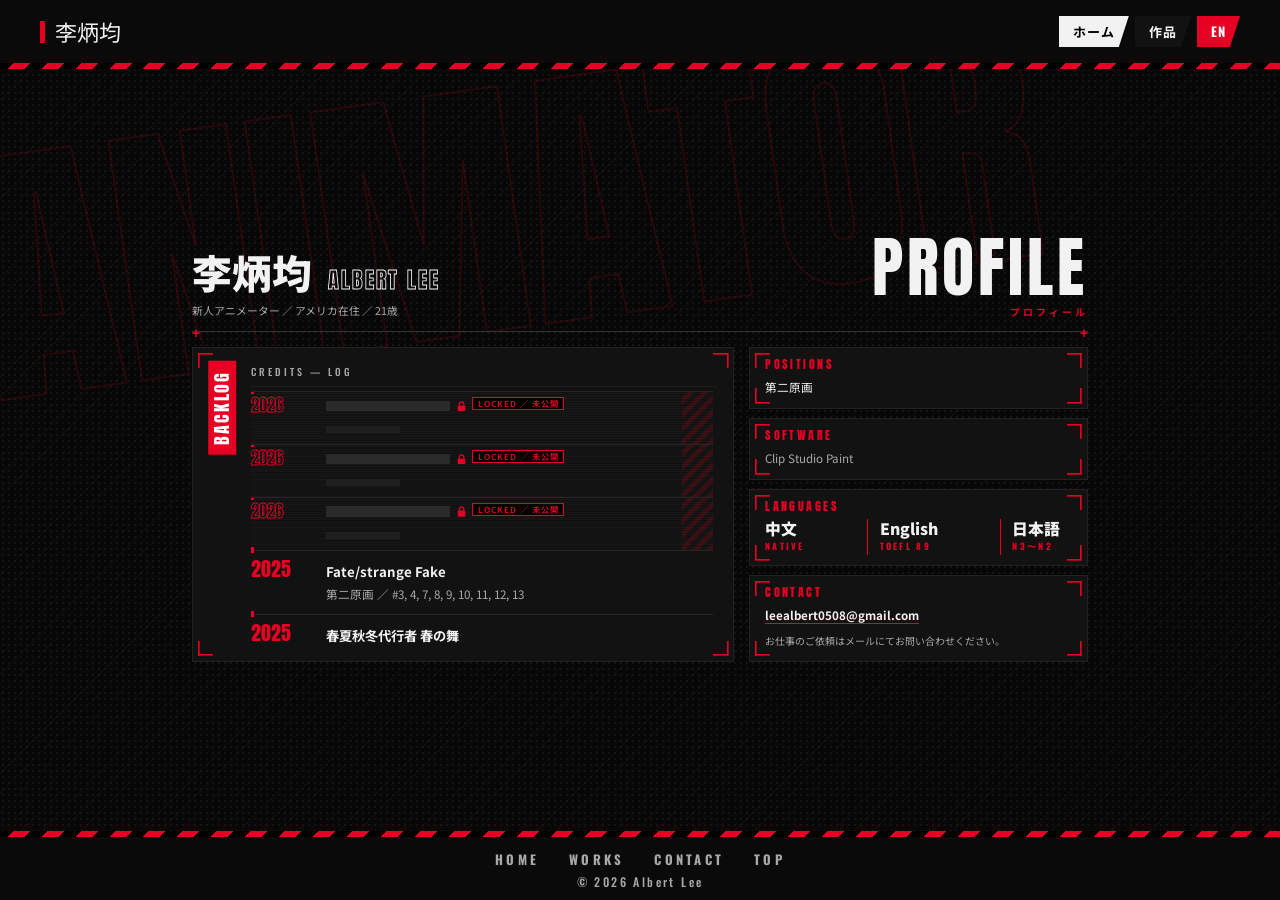
<file: index.html>
<!doctype html><html lang="ja"><head>
  <meta name="darkreader-lock"><meta charset="utf-8"><meta name="viewport" content="width=device-width,initial-scale=1"><link rel="stylesheet" href="fonts.css"><link href="https://fonts.googleapis.com/css2?family=Noto+Sans+JP:wght@400;500;700;900&display=block" rel="stylesheet"><link rel="stylesheet" href="home-base.css"><link rel="stylesheet" href="home.css"><link rel="stylesheet" href="transition.css"><link rel="stylesheet" href="invalid.css"><link rel="stylesheet" href="glitch.css"><link rel="stylesheet" href="contact-sweep.css"><link rel="stylesheet" href="mail-confirm.css"><script src="mail-confirm.js" defer></script><script src="invalid.js"></script><script src="contact-sweep.js"></script><script src="transition.js"></script><script src="main.js"></script><script src="fit.js"></script><script src="glitch.js"></script><title>李炳均 Albert Lee — Animator</title><link rel="stylesheet" href="no-repost.css"><script src="no-repost.js" defer></script><link rel="stylesheet" href="chain.css"><script defer src="chain.js"></script><link rel="stylesheet" href="hdr-contact.css"><script src="hdr-contact.js" defer></script><script src="works-prefetch.js" defer></script></head><body id="top" class="vc"><div class="ghost" aria-hidden="true">ANIMATOR</div>
<header><a class="logo" href="index.html"><span data-l="ja">李炳均</span><span data-l="en">Albert Lee</span></a><nav><a href="#top" class="active"><span data-l="ja">ホーム</span><span data-l="en">Home</span></a><a href="works.html"><span data-l="ja">作品</span><span data-l="en">Works</span></a><button id="lang">EN</button></nav></header>
<main class="dossier">
<div class="top"><div class="id"><h1>李炳均 <span>ALBERT LEE</span></h1><p class="sub"><span data-l="ja">新人アニメーター ／ アメリカ在住 ／ 21歳</span><span data-l="en">Animator / Based in the US / Age 21</span></p></div><div class="ptitle" aria-hidden="true"><b>PROFILE</b><small>プロフィール</small></div></div>
<div class="cols">
<section class="log br"><div class="lhead"><span class="vlabel">BACKLOG</span></div><div class="entries">
<div class="lt mut">CREDITS — LOG</div>
<article class="e locked" aria-label="2026 locked credit"><time>2026</time><div><b class="rd"><i></i><svg class="lk" viewBox="0 0 12 14" aria-hidden="true"><path d="M3 6V4a3 3 0 0 1 6 0v2" fill="none" stroke="currentColor" stroke-width="1.6"/><rect x="1" y="6" width="10" height="8" fill="currentColor"/></svg><span class="tag"><span data-l="ja">LOCKED ／ 未公開</span><span data-l="en">LOCKED / CLASSIFIED</span></span></b><p class="mut"><span class="bar"></span><span class="deny">ACCESS DENIED</span></p></div></article>
<article class="e locked" aria-label="2026 locked credit"><time>2026</time><div><b class="rd"><i></i><svg class="lk" viewBox="0 0 12 14" aria-hidden="true"><path d="M3 6V4a3 3 0 0 1 6 0v2" fill="none" stroke="currentColor" stroke-width="1.6"/><rect x="1" y="6" width="10" height="8" fill="currentColor"/></svg><span class="tag"><span data-l="ja">LOCKED ／ 未公開</span><span data-l="en">LOCKED / CLASSIFIED</span></span></b><p class="mut"><span class="bar"></span><span class="deny">ACCESS DENIED</span></p></div></article>
<article class="e locked" aria-label="2026 locked credit"><time>2026</time><div><b class="rd"><i></i><svg class="lk" viewBox="0 0 12 14" aria-hidden="true"><path d="M3 6V4a3 3 0 0 1 6 0v2" fill="none" stroke="currentColor" stroke-width="1.6"/><rect x="1" y="6" width="10" height="8" fill="currentColor"/></svg><span class="tag"><span data-l="ja">LOCKED ／ 未公開</span><span data-l="en">LOCKED / CLASSIFIED</span></span></b><p class="mut"><span class="bar"></span><span class="deny">ACCESS DENIED</span></p></div></article>
<article class="e"><time>2025</time><div><b>Fate/strange Fake</b><p class="mut"><span data-l="ja">第二原画</span><span data-l="en">2nd Key Animation</span> ／ #3, 4, 7, 8, 9, 10, 11, 12, 13</p></div></article>
<!-- TODO: 春夏秋冬代行者 春の舞 — episode (#13) and year (2025) unconfirmed; verify with Albert -->
<article class="e"><time>2025</time><div><b>春夏秋冬代行者 春の舞</b><p class="mut"><span data-l="ja">第二原画</span><span data-l="en">2nd Key Animation</span> ／ #13</p></div></article>
<div class="end mut">— END OF LOG —</div></div></section>
<div class="side">
<section class="cell br"><h3>POSITIONS</h3><p><span data-l="ja">第二原画</span><span data-l="en">2nd Key Animation</span></p></section>
<section class="cell br"><h3>SOFTWARE</h3><p class="mut">Clip Studio Paint</p></section>
<section class="cell br"><h3>LANGUAGES</h3><div class="langs"><div><span class="ln">中文</span><span class="lv">NATIVE</span></div><div><span class="ln">English</span><span class="lv">TOEFL 89</span></div><div><span class="ln">日本語</span><span class="lv">N3〜N2</span></div></div></section>
<section class="cell br" id="contact"><h3>CONTACT</h3><a class="mail" href="mailto:leealbert0508@gmail.com">leealbert0508@gmail.com</a><p class="mut small"><span data-l="ja">お仕事のご依頼はメールにてお問い合わせください。</span><span data-l="en">For work inquiries, please contact me by email.</span></p></section>
</div></div></main><footer><nav class="bnav"><a href="#top">HOME</a><a href="works.html">WORKS</a><a href="#contact" data-hdr-contact role="button">CONTACT</a><a href="#top">TOP</a></nav><div>© 2026 Albert Lee</div></footer></body></html>
</file>
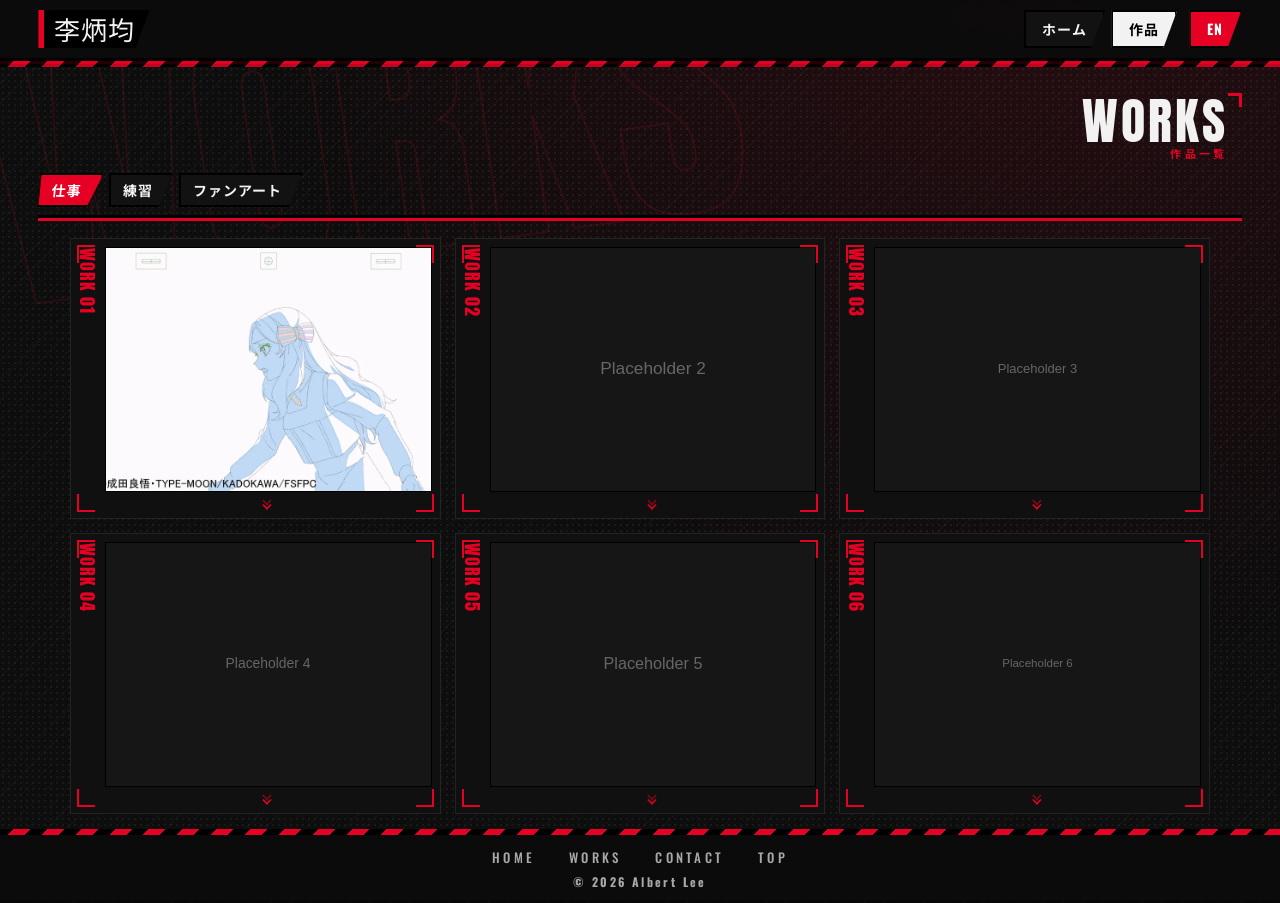
<file: works.html>
<!doctype html><html lang="ja"><head>
  <meta name="darkreader-lock"><meta charset="utf-8"><meta name="viewport" content="width=device-width,initial-scale=1"><meta name="theme-color" content="#0b0b0d"><link rel="preconnect" href="https://fonts.googleapis.com"><link rel="preconnect" href="https://fonts.gstatic.com" crossorigin><link rel="preload" as="image" href="img/thumbs/works/work01.webp" fetchpriority="high"><link rel="stylesheet" href="fonts.css"><link rel="stylesheet" href="gridload.css"><script src="gridload.js" defer></script><link href="https://fonts.googleapis.com/css2?family=Noto+Sans+JP:wght@400;500;700;900&display=block" rel="stylesheet"><link rel="stylesheet" href="style.css"><link rel="stylesheet" href="transition.css"><link rel="stylesheet" href="invalid.css"><link rel="stylesheet" href="glitch.css"><script src="invalid.js"></script><script src="transition.js"></script><script src="main.js"></script><script src="anim-frames.js"></script><script src="anim.js"></script><script src="glitch.js"></script><title>Works — 李炳均 Albert Lee</title><link rel="stylesheet" href="lb-dialog.css"><script src="lb-dialog.js" defer></script><link rel="stylesheet" href="no-repost.css"><script src="no-repost.js" defer></script><link rel="stylesheet" href="chain.css"><script defer src="chain.js"></script><link rel="stylesheet" href="shutter.css"><script defer src="shutter.js"></script><link rel="stylesheet" href="rows.css"><script defer src="rows.js"></script><link rel="stylesheet" href="hdr-contact.css"><script src="hdr-contact.js" defer></script></head><body id="top"><div class="ghost" aria-hidden="true">WORKS</div>
<header><a class="logo" href="index.html"><span data-l="ja">李炳均</span><span data-l="en">Albert Lee</span></a><nav><a href="index.html" ><span data-l="ja">ホーム</span><span data-l="en">Home</span></a><a href="works.html" class="active"><span data-l="ja">作品</span><span data-l="en">Works</span></a><button id="lang">EN</button></nav></header>
<main><div class="ptitle" aria-hidden="true"><b>WORKS</b><small>作品一覧</small></div><div class="tabs"><button class="on" data-t="work"><span data-l="ja">仕事</span><span data-l="en">Work</span></button><button data-t="practice"><span data-l="ja">練習</span><span data-l="en">Practice</span></button><button data-t="fanart"><span data-l="ja">ファンアート</span><span data-l="en">Fan Art</span></button></div>
<!-- TODO: replace placeholder images with real artwork -->
<div class="panel on" id="work"><div class="grid"><figure class="tile" data-title-ja="Fate/strange Fake #07" data-title-en="Fate/strange Fake #07" data-year="2025" data-role-ja="第二原画" data-role-en="2nd Key Animation" data-work-ja="" data-work-en="" data-alt="none" data-note-ja="none" data-note-en="none"><img src="img/thumbs/works/work01.webp" data-full="img/works/work01.png" data-anim="img/works/work01.gif" alt="none" loading="eager" fetchpriority="high" decoding="async"><figcaption aria-hidden="true">WORK 01</figcaption><i class="chev"></i></figure><figure class="tile" data-title-ja="" data-title-en="" data-year="" data-role-ja="" data-role-en="" data-work-ja="" data-work-en="" data-alt="" data-note-ja="" data-note-en=""><img src="img/work-2.svg" alt="Placeholder 2" loading="eager" fetchpriority="high" decoding="async"><figcaption aria-hidden="true">WORK 02</figcaption><i class="chev"></i></figure><figure class="tile" data-title-ja="" data-title-en="" data-year="" data-role-ja="" data-role-en="" data-work-ja="" data-work-en="" data-alt="" data-note-ja="" data-note-en=""><img src="img/work-3.svg" alt="Placeholder 3" loading="eager" fetchpriority="high" decoding="async"><figcaption aria-hidden="true">WORK 03</figcaption><i class="chev"></i></figure><figure class="tile" data-title-ja="" data-title-en="" data-year="" data-role-ja="" data-role-en="" data-work-ja="" data-work-en="" data-alt="" data-note-ja="" data-note-en=""><img src="img/work-4.svg" alt="Placeholder 4" loading="eager" fetchpriority="high" decoding="async"><figcaption aria-hidden="true">WORK 04</figcaption><i class="chev"></i></figure><figure class="tile" data-title-ja="" data-title-en="" data-year="" data-role-ja="" data-role-en="" data-work-ja="" data-work-en="" data-alt="" data-note-ja="" data-note-en=""><img src="img/work-5.svg" alt="Placeholder 5" loading="eager" fetchpriority="high" decoding="async"><figcaption aria-hidden="true">WORK 05</figcaption><i class="chev"></i></figure><figure class="tile" data-title-ja="" data-title-en="" data-year="" data-role-ja="" data-role-en="" data-work-ja="" data-work-en="" data-alt="" data-note-ja="" data-note-en=""><img src="img/work-6.svg" alt="Placeholder 6" loading="eager" fetchpriority="high" decoding="async"><figcaption aria-hidden="true">WORK 06</figcaption><i class="chev"></i></figure></div></div><div class="panel " id="practice"><div class="grid"><figure class="tile" data-title-ja="none" data-title-en="none" data-year="2025" data-role-ja="" data-role-en="" data-work-ja="none" data-work-en="none" data-alt="none" data-note-ja="『響け！ユーフォニアム２』第6話（11:15）を参考に練習しました。" data-note-en="Practice based on Sound! Euphonium 2, Episode 6 (11:15)."><img src="img/thumbs/practice/practice01.webp" data-full="img/practice/practice01.png" data-anim="img/practice/practice01.gif" alt="none" loading="lazy" decoding="async"><figcaption aria-hidden="true">PRACTICE 01</figcaption><i class="chev"></i></figure><figure class="tile" data-title-ja="" data-title-en="" data-year="2025" data-role-ja="" data-role-en="" data-work-ja="none" data-work-en="none" data-alt="none" data-note-ja="走り" data-note-en="Run"><img src="img/thumbs/practice/practice02.webp" data-full="img/practice/practice02.png" data-anim="img/practice/practice02.gif" alt="none" loading="lazy" decoding="async"><figcaption aria-hidden="true">PRACTICE 02</figcaption><i class="chev"></i></figure><figure class="tile" data-title-ja="" data-title-en="" data-year="" data-role-ja="" data-role-en="" data-work-ja="" data-work-en="" data-alt="" data-note-ja="" data-note-en=""><img src="img/practice-3.svg" alt="Placeholder 3" loading="lazy" decoding="async"><figcaption aria-hidden="true">PRACTICE 03</figcaption><i class="chev"></i></figure><figure class="tile" data-title-ja="" data-title-en="" data-year="" data-role-ja="" data-role-en="" data-work-ja="" data-work-en="" data-alt="" data-note-ja="" data-note-en=""><img src="img/practice-4.svg" alt="Placeholder 4" loading="lazy" decoding="async"><figcaption aria-hidden="true">PRACTICE 04</figcaption><i class="chev"></i></figure><figure class="tile" data-title-ja="" data-title-en="" data-year="" data-role-ja="" data-role-en="" data-work-ja="" data-work-en="" data-alt="" data-note-ja="" data-note-en=""><img src="img/practice-5.svg" alt="Placeholder 5" loading="lazy" decoding="async"><figcaption aria-hidden="true">PRACTICE 05</figcaption><i class="chev"></i></figure><figure class="tile" data-title-ja="" data-title-en="" data-year="" data-role-ja="" data-role-en="" data-work-ja="" data-work-en="" data-alt="" data-note-ja="" data-note-en=""><img src="img/practice-6.svg" alt="Placeholder 6" loading="lazy" decoding="async"><figcaption aria-hidden="true">PRACTICE 06</figcaption><i class="chev"></i></figure></div></div><div class="panel " id="fanart"><div class="grid"><figure class="tile" data-title-ja="上伊那牡丹" data-title-en="Botan Kamiina" data-year="2026" data-role-ja="" data-role-en="" data-work-ja="上伊那ぼたん" data-work-en="Botan Kamiina" data-alt="none" data-note-ja="none" data-note-en="none"><img src="img/thumbs/fanart/fanart01.webp" data-full="img/fanart/fanart01.png" alt="none" loading="lazy" decoding="async" style="object-position:50% 14%"><figcaption aria-hidden="true">FAN ART 01</figcaption><i class="chev"></i></figure><figure class="tile" data-title-ja="南夢芽" data-title-en="Yume Minami" data-year="2026" data-role-ja="" data-role-en="" data-work-ja="SSSS.DYNAZENON" data-work-en="SSSS.DYNAZENON" data-alt="none" data-note-ja="none" data-note-en="none"><img src="img/thumbs/fanart/fanart10.webp" data-full="img/fanart/fanart10.png" alt="none" loading="lazy" decoding="async" style="object-position:50% 14%"><figcaption aria-hidden="true">FAN ART 02</figcaption><i class="chev"></i></figure><figure class="tile" data-title-ja="フランチェスカ" data-title-en="Francesca" data-year="2026" data-role-ja="" data-role-en="" data-work-ja="Fate/strange Fake" data-work-en="Fate/strange Fake" data-alt="none" data-note-ja="none" data-note-en="none"><img src="img/thumbs/fanart/fanart11.webp" data-full="img/fanart/fanart11.png" alt="none" loading="lazy" decoding="async" style="object-position:50% 14%"><figcaption aria-hidden="true">FAN ART 03</figcaption><i class="chev"></i></figure><figure class="tile" data-title-ja="南夢芽" data-title-en="Yume Minami" data-year="2026" data-role-ja="" data-role-en="" data-work-ja="SSSS.DYNAZENON" data-work-en="SSSS.DYNAZENON" data-alt="none" data-note-ja="none" data-note-en="none"><img src="img/thumbs/fanart/fanart07.webp" data-full="img/fanart/fanart07.png" alt="none" loading="lazy" decoding="async" style="object-position:50% 55%"><figcaption aria-hidden="true">FAN ART 04</figcaption><i class="chev"></i></figure><figure class="tile" data-title-ja="井ノ上たきな" data-title-en="Takina Inoue" data-year="2026" data-role-ja="" data-role-en="" data-work-ja="リコリス・リコイル" data-work-en="Lycoris Recoil" data-alt="none" data-note-ja="none" data-note-en="none"><img src="img/thumbs/fanart/fanart03.webp" data-full="img/fanart/fanart03.png" alt="none" loading="lazy" decoding="async" style="object-position:50% 14%"><figcaption aria-hidden="true">FAN ART 05</figcaption><i class="chev"></i></figure><figure class="tile" data-title-ja="夜絵美緒" data-title-en="Mio Yorue" data-year="2026" data-role-ja="" data-role-en="" data-work-ja="対あり（でした。）〜お嬢さまは格闘ゲームなんてしない〜" data-work-en="Taiari Deshita: Ojousama wa Kakutou Game nante Shinai" data-alt="none" data-note-ja="none" data-note-en="none"><img src="img/thumbs/fanart/fanart06.webp" data-full="img/fanart/fanart06.jpg" alt="none" loading="lazy" decoding="async" style="object-position:50% 14%"><figcaption aria-hidden="true">FAN ART 06</figcaption><i class="chev"></i></figure><figure class="tile" data-title-ja="高坂麗奈" data-title-en="Reina Kousaka" data-year="2026" data-role-ja="" data-role-en="" data-work-ja="響け！ユーフォニアム" data-work-en="Sound! Euphonium" data-alt="none" data-note-ja="none" data-note-en="none"><img src="img/thumbs/fanart/fanart05.webp" data-full="img/fanart/fanart05.png" alt="none" loading="lazy" decoding="async" style="object-position:50% 14%"><figcaption aria-hidden="true">FAN ART 07</figcaption><i class="chev"></i></figure><figure class="tile" data-title-ja="深月 綾、夜絵美緒" data-title-en="Aya Mitsuki, Mio Yorue" data-year="2026" data-role-ja="" data-role-en="" data-work-ja="対あり（でした。）〜お嬢さまは格闘ゲームなんてしない〜" data-work-en="Taiari Deshita: Ojousama wa Kakutou Game nante Shinai" data-alt="none" data-note-ja="none" data-note-en="none"><img src="img/thumbs/fanart/fanart04.webp" data-full="img/fanart/fanart04.png" alt="none" loading="lazy" decoding="async"><figcaption aria-hidden="true">FAN ART 08</figcaption><i class="chev"></i></figure><figure class="tile" data-title-ja="上伊那牡丹、砺波いぶき" data-title-en="Botan Kamiina, Ibuki Tonami" data-year="2026" data-role-ja="" data-role-en="" data-work-ja="上伊那ぼたん、酔へる姿は百合の花" data-work-en="Botan Kamiina Fully Blossoms When Drunk" data-alt="none" data-note-ja="none" data-note-en="none"><img src="img/thumbs/fanart/fanart08.webp" data-full="img/fanart/fanart08.png" alt="none" loading="lazy" decoding="async"><figcaption aria-hidden="true">FAN ART 09</figcaption><i class="chev"></i></figure><figure class="tile" data-title-ja="張景嵐" data-title-en="Chang Chin-lan" data-year="2026" data-role-ja="" data-role-en="" data-work-ja="上伊那ぼたん" data-work-en="Botan Kamiina" data-alt="none" data-note-ja="none" data-note-en="none"><img src="img/thumbs/fanart/fanart09.webp" data-full="img/fanart/fanart09.png" alt="none" loading="lazy" decoding="async" style="object-position:50% 14%"><figcaption aria-hidden="true">FAN ART 10</figcaption><i class="chev"></i></figure><figure class="tile" data-title-ja="フランチェスカ" data-title-en="Francesca" data-year="2026" data-role-ja="" data-role-en="" data-work-ja="Fate/strange Fake" data-work-en="Fate/strange Fake" data-alt="none" data-note-ja="none" data-note-en="none"><img src="img/thumbs/fanart/fanart02.webp" data-full="img/fanart/fanart02.png" alt="none" loading="lazy" decoding="async" style="object-position:50% 14%"><figcaption aria-hidden="true">FAN ART 11</figcaption><i class="chev"></i></figure></div></div>
</main><div id="lb"><img alt=""></div><footer><nav class="bnav"><a href="index.html">HOME</a><a href="works.html">WORKS</a><a href="index.html#contact" data-hdr-contact role="button">CONTACT</a><a href="#top">TOP</a></nav><div>© 2026 Albert Lee</div></footer></body></html>
</file>
<file: fonts.css>
/* self-hosted fonts (OFL-1.1, see fonts/OFL-*.txt) */
@font-face{font-family:'Anton';font-style:normal;font-weight:400;font-display:block;src:url(fonts/anton-latin-ext.woff2) format('woff2');unicode-range:U+0100-02BA, U+02BD-02C5, U+02C7-02CC, U+02CE-02D7, U+02DD-02FF, U+0304, U+0308, U+0329, U+1D00-1DBF, U+1E00-1E9F, U+1EF2-1EFF, U+2020, U+20A0-20AB, U+20AD-20C4, U+2113, U+2C60-2C7F, U+A720-A7FF}
@font-face{font-family:'Anton';font-style:normal;font-weight:400;font-display:block;src:url(fonts/anton-latin.woff2) format('woff2');unicode-range:U+0000-00FF, U+0131, U+0152-0153, U+02BB-02BC, U+02C6, U+02DA, U+02DC, U+0304, U+0308, U+0329, U+2000-206F, U+20AC, U+2122, U+2191, U+2193, U+2212, U+2215, U+FEFF, U+FFFD}
@font-face{font-family:'Oswald';font-style:normal;font-weight:500 700;font-display:block;src:url(fonts/oswald-latin-ext.woff2) format('woff2');unicode-range:U+0100-02BA, U+02BD-02C5, U+02C7-02CC, U+02CE-02D7, U+02DD-02FF, U+0304, U+0308, U+0329, U+1D00-1DBF, U+1E00-1E9F, U+1EF2-1EFF, U+2020, U+20A0-20AB, U+20AD-20C4, U+2113, U+2C60-2C7F, U+A720-A7FF}
@font-face{font-family:'Oswald';font-style:normal;font-weight:500 700;font-display:block;src:url(fonts/oswald-latin.woff2) format('woff2');unicode-range:U+0000-00FF, U+0131, U+0152-0153, U+02BB-02BC, U+02C6, U+02DA, U+02DC, U+0304, U+0308, U+0329, U+2000-206F, U+20AC, U+2122, U+2191, U+2193, U+2212, U+2215, U+FEFF, U+FFFD}
</file>
<file: home-base.css>
*{box-sizing:border-box;margin:0;padding:0}
:root{--bg:#070707;--bg2:#121212;--fg:#f2f2f2;--mut:#a8a8a8;--acc:#e60023}
body{background:var(--bg);color:var(--fg);font:400 14px/1.8 "Noto Sans JP",sans-serif;
 background-image:radial-gradient(rgba(255,255,255,.05) 1px,transparent 1.2px),repeating-linear-gradient(-45deg,rgba(255,255,255,.02) 0 1px,transparent 1px 14px);background-size:6px 6px,auto;overflow-x:hidden}
a{color:inherit;text-decoration:none}
[data-l="en"]{display:none}html[lang=en] [data-l="ja"]{display:none}html[lang=en] [data-l="en"]{display:revert}
.ghost{position:fixed;left:-2vw;top:10vh;pointer-events:none;font:400 clamp(110px,22vw,320px)/.85 Anton,sans-serif;color:transparent;-webkit-text-stroke:1.5px rgba(230,0,35,.18);white-space:nowrap;transform:rotate(-8deg);z-index:0}
header{position:sticky;top:0;z-index:20;background:rgba(11,11,13,.92);backdrop-filter:blur(6px);display:flex;justify-content:space-between;align-items:center;padding:16px clamp(16px,4vw,40px);border-bottom:6px solid;border-image:repeating-linear-gradient(-45deg,var(--acc) 0 12px,#000 12px 24px) 6}
.logo{font:400 22px/1 Anton,"Noto Sans JP",sans-serif;border-left:5px solid var(--acc);padding-left:10px}
nav{display:flex;gap:6px}nav a,#lang{font:700 13px/1 Oswald,"Noto Sans JP",sans-serif;letter-spacing:.08em;padding:9px 14px;background:var(--bg2);color:var(--fg);border:0;cursor:pointer;clip-path:polygon(0 0,100% 0,calc(100% - 10px) 100%,0 100%)}
nav a.active{background:var(--fg);color:#000}#lang{background:var(--acc);color:#fff}nav a:hover{background:var(--acc)}
main{position:relative;z-index:1}
.br{--c:var(--acc);background-image:linear-gradient(var(--c),var(--c)),linear-gradient(var(--c),var(--c)),linear-gradient(var(--c),var(--c)),linear-gradient(var(--c),var(--c)),linear-gradient(var(--c),var(--c)),linear-gradient(var(--c),var(--c)),linear-gradient(var(--c),var(--c)),linear-gradient(var(--c),var(--c));background-repeat:no-repeat;background-size:18px 2px,2px 18px,18px 2px,2px 18px,18px 2px,2px 18px,18px 2px,2px 18px;background-position:6px 6px,6px 6px,calc(100% - 6px) 6px,calc(100% - 6px) 6px,6px calc(100% - 6px),6px calc(100% - 6px),calc(100% - 6px) calc(100% - 6px),calc(100% - 6px) calc(100% - 6px);background-color:var(--bg2)}
.ptitle{display:flex;flex-direction:column;align-items:flex-end}.ptitle b{font:400 clamp(44px,7vw,80px)/.9 Anton,sans-serif;letter-spacing:.06em}.ptitle small{color:var(--acc);font-weight:700;letter-spacing:.3em;font-size:12px;margin-top:6px}
.vlabel{writing-mode:vertical-rl;transform:rotate(180deg);font:400 22px/1 Anton,sans-serif;letter-spacing:.1em;color:#fff;background:var(--acc);padding:12px 6px}
.tag{display:inline-block;padding:5px 12px;margin:0 6px 6px 0;border:2px solid var(--acc);font-weight:700;font-size:13px;background:#000}
.mut{color:var(--mut)}
.chev{display:inline-block;width:14px;height:14px;border-right:3px solid var(--acc);border-bottom:3px solid var(--acc);transform:rotate(45deg)}
footer{position:relative;z-index:1;text-align:center;padding:24px;background:#000;border-top:6px solid;border-image:repeating-linear-gradient(-45deg,var(--acc) 0 12px,#000 12px 24px) 6;font:500 12px/1 Oswald,sans-serif;letter-spacing:.2em;color:var(--mut)}
.bnav{display:flex;justify-content:center;flex-wrap:wrap;gap:8px 30px;margin-bottom:12px}.bnav a{letter-spacing:.25em}.bnav a:hover{color:var(--acc)}
@media(prefers-reduced-motion:reduce){*{animation:none!important;transition:none!important}}
.bnav a{background:none!important;clip-path:none!important;padding:4px 0;color:var(--mut)}.bnav a:hover{color:var(--acc)!important}
/* ===== sticky bottom footer ===== */
footer{position:sticky!important;bottom:0;z-index:20!important;background:rgba(11,11,13,.92)!important;backdrop-filter:blur(6px);-webkit-backdrop-filter:blur(6px)}
@media(max-width:699px){footer{padding:10px 12px!important}.bnav{margin-bottom:6px!important}}
</file>
<file: home.css>
.dossier{max-width:1120px;margin:34px auto 60px;padding:0 20px}
.top{display:flex;justify-content:space-between;align-items:flex-end;gap:20px;padding-bottom:18px;margin-bottom:22px;border-bottom:1px solid #333;position:relative}
.top::before,.top::after{content:"+";position:absolute;bottom:-12px;color:var(--acc);font:700 16px monospace}.top::before{left:0}.top::after{right:0}
h1{font:900 48px/1.1 "Noto Sans JP"}h1 span{font:400 26px Anton;letter-spacing:.1em;color:transparent;-webkit-text-stroke:1px #fff;margin-left:8px}
.sub{color:var(--mut);font-size:13px;margin-top:6px}
.cols{display:grid;grid-template-columns:1.6fr 1fr;gap:18px}
.log{display:flex;gap:18px;padding:20px;border:1px solid #222}.entries{flex:1}
.lt{font:500 12px Oswald;letter-spacing:.3em;margin-bottom:12px}
.e{display:grid;grid-template-columns:76px 1fr;gap:14px;padding:16px 0;border-top:1px solid #262626;position:relative}
.e::before{content:"";position:absolute;left:-4px;top:-4px;width:7px;height:7px;background:var(--acc)}
.e time{font:400 24px/1 Anton;color:var(--acc)}.e b{font-size:16px}
.end{font:500 11px Oswald;letter-spacing:.3em;text-align:center;margin-top:14px;border-top:1px solid #262626;padding-top:14px}
.side{display:grid;gap:14px;align-content:start}
.cell{padding:18px 20px;border:1px solid #222}.cell h3{font:400 15px/1 Anton;letter-spacing:.2em;color:var(--acc);margin-bottom:10px}
.mail{border-bottom:2px solid var(--acc);font-weight:700}.small{font-size:12px;margin-top:8px}
@media(max-width:799px){.cols{grid-template-columns:1fr}.top{flex-direction:column-reverse;align-items:stretch}h1{font-size:36px}.log{flex-direction:column}.lhead .vlabel{writing-mode:horizontal-tb;transform:none;display:inline-block;padding:6px 12px}.e{grid-template-columns:56px 1fr}}
/* LANGUAGES 2A */
.langs{display:flex;flex-wrap:wrap;justify-content:space-between;row-gap:10px}
.langs>div{padding:2px 14px;flex:0 1 auto}.langs>div:first-child{padding-left:0}.langs>div+div{border-left:1px solid var(--acc)}
.langs .ln{display:block;font:900 19px/1.1 "Noto Sans JP",sans-serif;white-space:nowrap}
.langs .lv{display:block;font:700 11px/1.4 Oswald,sans-serif;letter-spacing:.25em;color:var(--acc);margin-top:3px;white-space:nowrap}
@media(max-width:340px){.langs{justify-content:flex-start}.langs>div{padding:2px 12px 2px 0}.langs>div+div{border-left:0}}
/* ===== home fit-to-viewport (desktop) ===== */
@media(min-width:700px){
body.vc{min-height:100vh;min-height:100dvh;display:flex;flex-direction:column}
body.vc main.dossier{flex:1 0 auto;width:100%;margin:22px auto 18px}
body.vc footer{padding:12px 24px!important}body.vc .bnav{margin-bottom:6px}
.top{padding-bottom:12px;margin-bottom:18px}
.log{padding:16px 18px}.e{padding:11px 0}.end{margin-top:10px;padding-top:10px}
.side{gap:10px}.cell{padding:13px 18px}.cell h3{margin-bottom:7px}
}
@media(min-width:700px) and (max-height:760px){
body.vc header{padding-top:10px;padding-bottom:10px}
body.vc main.dossier{margin:12px auto 10px}
h1{font-size:40px}.ptitle b{font-size:clamp(40px,6vw,64px)}
.top{padding-bottom:8px;margin-bottom:14px}.sub{margin-top:2px}
.log{padding:12px 16px}.e{padding:7px 0}.lt{margin-bottom:6px}.end{margin-top:6px;padding-top:6px}
.side{gap:8px}.cell{padding:9px 16px;line-height:1.55}.cell h3{margin-bottom:5px}
body.vc footer{padding:8px 24px!important}
}
@media(min-width:700px) and (max-height:640px){
h1{font-size:34px}.ptitle b{font-size:48px}.ptitle small{margin-top:2px}
body.vc main.dossier{margin:8px auto 6px}.top{margin-bottom:10px}
.e{padding:4px 0}.cell{padding:7px 14px}.side{gap:6px}.langs .ln{font-size:17px}
}
#lang:hover{background:var(--fg);color:#000}
/* LOCKED 2026 credits */
.e.locked{overflow:hidden;background:repeating-linear-gradient(0deg,rgba(255,255,255,.025) 0 1px,transparent 1px 3px)}
.e.locked::after{content:"";position:absolute;right:0;top:0;bottom:0;width:38px;background:repeating-linear-gradient(-45deg,rgba(230,0,18,.35) 0 6px,transparent 6px 12px);opacity:.5;pointer-events:none}
.e.locked time{color:#5a5a5a;-webkit-text-stroke:1px var(--acc);color:transparent}
.e.locked .rd{display:flex;align-items:center;gap:8px}
.e.locked .rd i{display:inline-block;width:150px;max-width:40%;height:13px;background:#2a2a2a;position:relative;overflow:hidden}
.e.locked .rd i::after{content:"";position:absolute;inset:0;background:linear-gradient(90deg,transparent,rgba(230,0,18,.35),transparent);transform:translateX(-100%);animation:lkScan 3.2s linear infinite}
.e.locked .lk{width:11px;height:13px;color:var(--acc);flex:none}
.e.locked .tag{font:600 10px/1 "Noto Sans JP",sans-serif;letter-spacing:.12em;color:var(--acc);border:1px solid var(--acc);padding:2px 5px;white-space:nowrap}
.e.locked p{position:relative;margin-top:6px}
.e.locked .bar{display:inline-block;width:90px;height:8px;background:#1f1f1f}
.e.locked .deny{position:absolute;left:0;top:50%;transform:translateY(-50%);font:600 10px/1 monospace;letter-spacing:.2em;color:var(--acc);opacity:0}
.e.locked:hover{animation:lkShake .3s}
.e.locked:hover .deny{animation:lkFlick .6s steps(2) 2}
@keyframes lkScan{to{transform:translateX(100%)}}
@keyframes lkShake{25%{transform:translateX(-2px)}50%{transform:translateX(2px)}75%{transform:translateX(-1px)}}
@keyframes lkFlick{0%,100%{opacity:0}50%{opacity:1}}
@media(prefers-reduced-motion:reduce){.e.locked *, .e.locked{animation:none!important}}
.entries{min-height:0}
@media(min-width:800px){.log{min-height:0}.entries{overflow-y:auto;scrollbar-width:thin;scrollbar-color:var(--acc) transparent}.entries::-webkit-scrollbar{width:3px}.entries::-webkit-scrollbar-thumb{background:var(--acc)}}
@media(min-width:800px){.e.locked{padding-top:6px;padding-bottom:6px}.e.locked time{font-size:20px}.e.locked p{margin-top:3px}}
@media(min-width:800px) and (max-height:780px){.e.locked{padding-top:3px;padding-bottom:3px}.e.locked p{display:none}}
@media(min-width:800px){.entries{overflow-x:hidden}.entries::-webkit-scrollbar{height:0}}
/* align-backlog: height driven by .side */
@media(min-width:800px){.cols{align-items:stretch}.log{height:0;min-height:100%;box-sizing:border-box;overflow:hidden}.entries{height:100%;overflow-y:auto;overflow-x:hidden;padding-right:6px}}
@media(min-width:800px){.entries{scrollbar-width:none!important;-ms-overflow-style:none}.entries::-webkit-scrollbar{display:none!important;width:0!important;height:0!important}}
@media(min-width:800px){.entries>.lt{position:sticky;top:0;z-index:4;background:var(--bg2,#121212);margin:0 -6px 6px 0;padding:4px 0 8px;box-shadow:0 1px 0 rgba(255,255,255,.06)}}
/* mobile: backlog rows never overflow; locked tag wraps to its own line */
@media(max-width:799px){.cols>*,.log,.entries{min-width:0}.e{grid-template-columns:56px minmax(0,1fr)}.e>div{min-width:0}
.e.locked .rd{flex-wrap:wrap;row-gap:6px}.e.locked .rd i{flex:1 1 auto;max-width:150px;min-width:60px}.e.locked .tag{flex:0 1 auto;max-width:100%;overflow:hidden;text-overflow:ellipsis}
.e.locked .tag{order:3;flex-basis:auto;margin-right:auto}.e.locked .rd::after{content:"";order:2;flex-basis:100%;height:0}}
/* desktop fit (fit.js): main fills the space between header and footer; content centered vertically */
@media(min-width:800px){html.fit-on body.vc main.dossier{flex:1 1 0;min-height:0;display:flex;flex-direction:column;justify-content:center;margin-top:10px;margin-bottom:10px;box-sizing:border-box}}
</file>
<file: transition.css>
#pt{position:fixed;inset:0;z-index:9999;pointer-events:none;overflow:hidden;visibility:hidden}
#pt.on{visibility:visible;pointer-events:auto}
html.pt-pre #pt,html.pt-pre::before{visibility:visible}
html.pt-pre::before{content:"";position:fixed;inset:0;background:#070707;z-index:9998}
html.pt-pre.pt-ready::before{display:none}
#pt .p{position:absolute;top:-10%;bottom:-10%;left:-30%;width:160%;transform:translateX(-110%) skewX(-18deg);will-change:transform}
#pt .p1{background:#e60023}
#pt .p2{background:#070707}
#pt .p3{background:#070707;box-shadow:inset 0 0 0 1px #1a1a1a}
#pt .hz{position:absolute;left:-10%;width:120%;top:68%;height:26px;background:repeating-linear-gradient(-45deg,#e60023 0 18px,#070707 18px 36px);transform:translateX(-110%) skewY(-3deg);opacity:0}
#pt .c{position:absolute;width:44px;height:44px;border:0 solid #e60023;opacity:0}
#pt .c1{top:24px;left:24px;border-top-width:4px;border-left-width:4px}
#pt .c2{top:24px;right:24px;border-top-width:4px;border-right-width:4px}
#pt .c3{bottom:24px;left:24px;border-bottom-width:4px;border-left-width:4px}
#pt .c4{bottom:24px;right:24px;border-bottom-width:4px;border-right-width:4px}
#pt .t{position:absolute;inset:0;display:flex;flex-direction:column;align-items:center;justify-content:center;opacity:0;transform:scale(1.08);text-align:center}
#pt .t b{font:400 clamp(64px,16vw,220px)/.9 Anton,Oswald,Impact,sans-serif;letter-spacing:.04em;color:transparent;-webkit-text-stroke:2px #f2f2f2;text-transform:uppercase}
#pt .t i{font:700 clamp(14px,2.2vw,24px)/1.4 "Noto Sans JP",sans-serif;font-style:normal;color:#e60023;letter-spacing:.4em;margin-top:.6em}
/* cover */
#pt.cov .p{transition:transform .32s cubic-bezier(.7,0,.3,1);transform:translateX(0) skewX(-18deg)}
#pt.cov .p2{transition-delay:.04s}
#pt.cov .p3{transition-delay:.08s}
#pt.cov .hz{transition:transform .3s .1s cubic-bezier(.7,0,.3,1),opacity .1s .1s;transform:translateX(0) skewY(-3deg);opacity:1}
#pt.cov .c{animation:ptc .3s .2s both}
#pt.cov .t{transition:opacity .18s .22s,transform .3s .22s cubic-bezier(.2,.8,.2,1);opacity:1;transform:scale(1)}
/* static covered */
#pt.full .p{transform:translateX(0) skewX(-18deg);transition:none}
#pt.full .hz{transform:translateX(0) skewY(-3deg);opacity:1;transition:none}
#pt.full .t{opacity:1;transform:none;transition:none}
#pt.full .c{opacity:1}
/* reveal */
#pt.rev .p{transition:transform .38s cubic-bezier(.7,0,.3,1);transform:translateX(110%) skewX(-18deg)}
#pt.rev .p3{transition-delay:0s}
#pt.rev .p2{transition-delay:.04s}
#pt.rev .p1{transition-delay:.08s}
#pt.rev .hz{transition:transform .3s cubic-bezier(.7,0,.3,1),opacity .2s .1s;transform:translateX(110%) skewY(-3deg);opacity:0}
#pt.rev .t{transition:opacity .15s,transform .3s;opacity:0;transform:translateX(6%)}
#pt.rev .c{transition:opacity .15s;opacity:0}
@keyframes ptc{0%{opacity:0;transform:scale(1.4)}40%{opacity:1}60%{opacity:.3}100%{opacity:1;transform:scale(1)}}
@media (prefers-reduced-motion:reduce){#pt,html.pt-pre::before{display:none!important}}
</file>
<file: invalid.css>
.nx-host{position:relative}
.nx-shake{animation:nxShake .3s cubic-bezier(.36,.07,.19,.97)}
@keyframes nxShake{10%,90%{translate:-1px 0}20%,80%{translate:3px 0}30%,50%,70%{translate:-5px 0}40%,60%{translate:5px 0}}
.nx{position:absolute;left:50%;top:50%;width:26px;height:26px;margin:-13px 0 0 -13px;pointer-events:none;z-index:30;animation:nxFade .62s ease-out forwards;filter:drop-shadow(0 0 1px #000) drop-shadow(0 0 1px #000) drop-shadow(0 0 3px rgba(0,0,0,.8))}
.nx line{stroke:#ff1a3c;stroke-width:4;paint-order:stroke;stroke-linecap:square;stroke-dasharray:30;stroke-dashoffset:30;animation:nxDraw .14s ease-out forwards}
.nx line+line{animation-delay:.08s}
@keyframes nxDraw{to{stroke-dashoffset:0}}
@keyframes nxFade{0%,55%{opacity:1;transform:scale(1)}100%{opacity:0;transform:scale(1.25)}}
#contact{scroll-margin-top:90px}
@media(prefers-reduced-motion:reduce){.nx-shake{animation:none!important}.nx,.nx line{stroke:#ff1a3c;animation:none!important;stroke-dashoffset:0}.nx{opacity:1;transition:opacity .3s .4s}}
</file>
<file: glitch.css>
.gl-run{animation:glJit .09s steps(2) infinite}
@keyframes glJit{0%{text-shadow:1.5px 0 rgba(230,0,35,.85),-1.5px 0 rgba(255,255,255,.6)}50%{text-shadow:-1.5px 0 rgba(230,0,35,.85),1.5px 0 rgba(255,255,255,.6)}100%{text-shadow:none}}
/* locked rows force animation:none!important; re-allow the glitch there */
.e.locked .gl-run,.e.locked.gl-run{animation:glJit .09s steps(2) infinite!important}
.e.locked .rd i.gl-bar{animation:glBar .52s steps(8) forwards!important}
@keyframes glBar{0%{clip-path:inset(0 100% 0 0);opacity:.3}25%{clip-path:inset(0 60% 0 0);opacity:1;background:#e60023}37%{opacity:.2}50%{clip-path:inset(0 30% 0 0);background:#2a2a2a;opacity:1}62%{background:#5a1018}75%{clip-path:inset(0 8% 0 0);opacity:.4}100%{clip-path:inset(0 0 0 0);opacity:1;background:#2a2a2a}}
@media (prefers-reduced-motion:reduce){.gl-run,.e.locked .gl-run,.e.locked.gl-run,.e.locked .rd i.gl-bar{animation:none!important}}
</file>
<file: contact-sweep.css>
#contact.cs-host{position:relative;overflow:hidden;isolation:isolate}
#contact.cs-host>.cs-band{position:absolute;inset:0;pointer-events:none;z-index:0;
 background:linear-gradient(100deg,transparent 0%,rgba(230,0,35,.12) 30%,rgba(230,0,35,.5) 50%,rgba(230,0,35,.12) 70%,transparent 100%);
 transform:translateX(-100%);will-change:transform}
#contact.cs-host>*:not(.cs-band){position:relative;z-index:1}
#contact.cs-run>.cs-band{animation:csSweep .7s cubic-bezier(.4,0,.2,1) forwards}
#contact.cs-run{animation:csBr .7s ease-out}
@keyframes csSweep{from{transform:translateX(-100%)}to{transform:translateX(100%)}}
@keyframes csBr{0%,100%{--c:var(--acc)}25%,55%{--c:#ff5a6e}}
@media (prefers-reduced-motion:reduce){
 #contact.cs-run>.cs-band{animation:csTint .6s ease-out forwards;transform:none;background:rgba(230,0,35,.22)}
 #contact.cs-run{animation:none}
 @keyframes csTint{0%{opacity:0}30%{opacity:1}100%{opacity:0}}
}
</file>
<file: mail-confirm.css>
/* contact: visual-novel dialog (variant B) */
#mc{position:fixed;inset:0;z-index:9000;background:rgba(7,7,7,.8);opacity:0;visibility:hidden;transition:opacity .2s}
#mc.on{opacity:1;visibility:visible}
#mc .vn{position:absolute;left:50%;bottom:28px;width:min(1000px,calc(100% - 40px));transform:translate(-50%,calc(100% + 60px));background:rgba(10,10,10,.96);border-top:2px solid #e60023;padding:32px 32px 20px;box-sizing:border-box;cursor:pointer}
#mc.on .vn{animation:cvin .42s cubic-bezier(.15,.85,.25,1) .1s forwards}
@keyframes cvin{to{transform:translate(-50%,0)}}
#mc .vn h4{position:absolute;top:-17px;left:22px;margin:0;background:#e60023;color:#fff;font:400 17px/1 Anton,"Noto Sans JP",sans-serif;letter-spacing:.1em;padding:8px 26px 8px 14px;clip-path:polygon(0 0,100% 0,calc(100% - 12px) 100%,0 100%);opacity:0}
#mc.on .vn h4{animation:ctab .3s cubic-bezier(.2,.9,.3,1.3) .42s forwards}
@keyframes ctab{from{transform:translateY(20px);opacity:0}to{transform:none;opacity:1}}
#mc .vn h4 small{font:700 11px "Noto Sans JP",Oswald,sans-serif;letter-spacing:.25em;margin-left:10px}
#mc .q{margin:0;min-height:1.6em;color:#f2f2f2;font:700 19px/1.6 "Noto Sans JP",sans-serif}
#mc .q::before{content:"「";color:#e60023}#mc .q::after{content:"」";color:#e60023}
#mc .addr{margin:8px 0 0;font:500 15px/1 Oswald,sans-serif;letter-spacing:.08em;color:#e60023}
#mc .cnx{position:absolute;right:18px;bottom:10px;color:#e60023;font-size:14px;animation:cnx .8s ease-in-out infinite}
@keyframes cnx{0%,100%{transform:translateY(-2px);opacity:1}50%{transform:translateY(3px);opacity:.4}}
#mc button{cursor:pointer;font:700 14px/1 "Noto Sans JP",Oswald,sans-serif;letter-spacing:.12em;color:#f2f2f2;background:#000;border:1px solid #444;padding:11px 20px;transition:.15s}
#mc .row button:hover,#mc .row button:focus-visible{background:#e60023;border-color:#e60023;color:#fff;outline:none}
#mc button i{font:500 11px Oswald,monospace;color:#e60023;margin-right:12px;font-style:normal}

#mc .row{display:flex;justify-content:flex-end;gap:10px;margin-top:14px;opacity:0;transition:opacity .25s}
#mc.ready .row,#mc.ready .ch{opacity:1}
#mc .ch{position:absolute;left:50%;top:30%;transform:translateX(-50%);display:flex;flex-direction:column;gap:12px;width:min(520px,80%);opacity:0;transition:opacity .3s}
#mc .ch button{text-align:left;padding:16px 22px;font-size:16px;background:rgba(0,0,0,.9);border:1px solid #333;border-left:4px solid #e60023;clip-path:polygon(0 0,100% 0,calc(100% - 14px) 100%,0 100%)}
#mc .ch button{color:#f2f2f2;outline:none}
/* highlight follows hover / keyboard focus (one at a time) */
#mc .ch button.hl{background:#e60023;color:#fff}#mc .ch button.hl i{color:#fff}
#mc .ch button::before{content:"▶ ";color:transparent}#mc .ch button.hl::before{color:#fff}

/* hovered option: snappy left-right jitter loop (forced past reduced-motion like the shutter) */
#mc .ch button.hl{animation:mcjit .8s infinite!important}
/* beat: double-tap bump right (6px, back, 3px, back) then pause */
@keyframes mcjit{0%{transform:translateX(0);animation-timing-function:cubic-bezier(.2,.9,.3,1)}9%{transform:translateX(6px);animation-timing-function:cubic-bezier(.6,0,.8,.4)}18%{transform:translateX(0);animation-timing-function:cubic-bezier(.2,.9,.3,1)}26%{transform:translateX(3px);animation-timing-function:cubic-bezier(.6,0,.8,.4)}34%,100%{transform:translateX(0)}}

/* close: text box slides down off screen, choices drop + fade */
/* same as lightbox dialog exit (lb-dialog.css vnout/vnflash, .32s): red light sweep, then slide down */
#mc.on.closing .vn{animation:cvout .6s cubic-bezier(.6,0,.4,1) forwards!important}
@keyframes cvout{0%,35%{transform:translate(-50%,0)}100%{transform:translate(-50%,calc(100% + 60px))}}
#mc .vn::after{content:"";position:absolute;inset:0;background:#e60023;opacity:0;pointer-events:none;z-index:1}
#mc.on.closing .vn::after{animation:cvflash .6s ease-out forwards!important}
@keyframes cvflash{0%{opacity:.55;clip-path:inset(0 100% 0 0)}40%{opacity:.55;clip-path:inset(0 0 0 0)}100%{opacity:0;clip-path:inset(0 0 0 0)}}
#mc .vn h4{z-index:3}#mc .vn .q,#mc .vn .addr{position:relative;z-index:2}
#mc.on.closing .cnx{animation:none;opacity:0;transition:opacity .6s ease}
#mc.on.closing .ch{animation:mcfade .6s ease forwards!important}
@keyframes mcfade{to{opacity:0}}
#mc.on.closing{pointer-events:none}
#mc.on.closing .ch,#mc.on.closing .row{opacity:0;transition:none}
</file>
<file: no-repost.css>
/* no-repost: big vertical side warnings */
img{-webkit-user-drag:none;user-drag:none;-webkit-user-select:none;user-select:none}
.nr{position:fixed;top:4vh;height:92vh;z-index:10000;pointer-events:none;visibility:hidden;opacity:0;writing-mode:vertical-rl;text-orientation:upright;display:flex;align-items:center;justify-content:center;color:#e60023;font:400 min(13vh,9vw)/1 Anton,"Noto Sans JP",sans-serif;letter-spacing:.06em;white-space:nowrap;text-shadow:0 0 18px rgba(230,0,35,.45);border-left:2px solid #e60023;border-right:2px solid #e60023;padding:0 6px;background:rgba(0,0,0,.55)}
.nr.l{left:1.2vw}.nr.r{right:1.2vw}
html[lang=en] .nr{text-orientation:mixed;font-size:min(8.5vh,6vw);letter-spacing:.08em;overflow:hidden}
html[lang=en] .nr .k{font-size:.55em;letter-spacing:.2em;margin-bottom:.4em;color:#f2f2f2}
html[lang=en] .nr small{font-size:clamp(8px,1.7vh,12px);letter-spacing:.18em;margin-top:1.5vh}
.nr small{font:700 12px/1 "Noto Sans JP",Oswald,sans-serif;color:#f2f2f2;letter-spacing:.3em;margin-top:2vh;text-shadow:none}
.nr.on{visibility:visible;animation:nrin .35s steps(1) forwards}
.nr.out{visibility:visible;animation:nrout .22s ease-in forwards}
@keyframes nrin{0%{opacity:1;transform:translateX(-8px);color:#fff;clip-path:inset(0 0 60% 0)}25%{transform:translateX(6px);color:#e60023;clip-path:inset(40% 0 0 0)}50%{transform:translateX(-3px);clip-path:inset(0 0 20% 0);filter:brightness(2)}75%{transform:none;clip-path:inset(10% 0 0 0)}100%{opacity:1;transform:none;clip-path:none}}
@keyframes nrout{from{opacity:1}to{opacity:0;transform:scaleY(1.04)}}

/* force-exit (lightbox closed): slice/scanline collapse toward edges + red flash */
.nr.fx{visibility:visible;animation:nrfx .25s cubic-bezier(.7,0,.9,.4) forwards}
.nr.l.fx{transform-origin:left center}.nr.r.fx{transform-origin:right center}
.nr.fx::after{content:"";position:absolute;inset:0;background:repeating-linear-gradient(0deg,#e60023 0 3px,transparent 3px 7px);animation:nrfxf .25s linear forwards;pointer-events:none}
@keyframes nrfx{0%{opacity:1;transform:none;filter:brightness(2);clip-path:inset(0 0 0 0)}30%{transform:scaleX(1.15);clip-path:inset(0 0 0 0);filter:brightness(1.6)}60%{transform:scaleX(.4) scaleY(1.02);clip-path:inset(30% 0 30% 0);opacity:.9}100%{transform:scaleX(0) scaleY(.02);clip-path:inset(49.5% 0 49.5% 0);opacity:0}}
@keyframes nrfxf{0%{opacity:.9}40%{opacity:.6}100%{opacity:0}}
@media(max-height:620px){html[lang=ja] .nr{font-size:min(10.5vh,9vw)}html[lang=ja] .nr small{font-size:10px;margin-top:1.2vh}}
/* mobile: no iOS long-press callout / selection / drag on media */
html{-webkit-touch-callout:none}
img,video{-webkit-touch-callout:none;-webkit-user-select:none;user-select:none;-webkit-user-drag:none}
/* narrow screens: horizontal bands above / below the enlarged media (positioned by no-repost.js) */
@media(max-width:700px){
.nr,html[lang=en] .nr{writing-mode:horizontal-tb;text-orientation:mixed;flex-direction:column;left:3vw!important;right:3vw!important;width:auto;top:auto;height:auto;padding:6px 8px;border:0;border-top:2px solid #e60023;border-bottom:2px solid #e60023;font-size:min(11vw,52px);letter-spacing:.08em;overflow:hidden}
html[lang=en] .nr{font-size:min(9.5vw,44px)}
html[lang=en] .nr .k{font-size:1em;margin:0 .25em 0 0;letter-spacing:.08em}
.nr small,html[lang=en] .nr small{font-size:clamp(8px,2.6vw,11px);margin-top:4px;letter-spacing:.2em}
.nr.l.fx,.nr.r.fx{transform-origin:center}
html .nr.l{top:var(--nrt,2vh)}html .nr.r{top:var(--nrb,auto)}
html .nr,html[lang=en] .nr{display:block;text-align:center;white-space:nowrap}
.nr small,html[lang=en] .nr small{display:block}
html[lang=en] .nr .k{display:inline;color:#f2f2f2}
@keyframes nrfx{0%{opacity:1;transform:none;filter:brightness(2);clip-path:inset(0 0 0 0)}30%{transform:scaleY(1.2);filter:brightness(1.6)}60%{transform:scaleY(.4) scaleX(1.02);clip-path:inset(0 30% 0 30%);opacity:.9}100%{transform:scaleY(0) scaleX(.02);clip-path:inset(0 49.5% 0 49.5%);opacity:0}}
}
</file>
<file: chain.css>
/* chain mode: red/black dashed strips slide like a chain (top & bottom opposite) */
header::after,footer::before{background-image:repeating-linear-gradient(-45deg,var(--acc,#e60023) 0 12px,#000 12px 24px)!important;background-position:var(--cx,0px) 0!important;pointer-events:none}
footer::before{content:"";position:absolute;left:0;right:0;top:-6px;height:6px;background-position:var(--cxb,0px) 0!important}
.pg-home header::after{content:"";position:absolute;left:0;right:0;bottom:-6px;height:6px}
#chon{position:fixed;right:14px;z-index:19;display:flex;align-items:center;padding:0 12px;background:var(--acc,#e60023);clip-path:polygon(8px 0,100% 0,calc(100% - 8px) 100%,0 100%);font:700 10px/1 Oswald,sans-serif;pointer-events:none;visibility:hidden}
#chon b{font:400 12px/1 Anton,Oswald,sans-serif;letter-spacing:.18em;color:#000}
#chon.in{visibility:visible;animation:chin .32s steps(6) both}
#chon.out{visibility:visible;animation:chout .26s steps(5) both}
@keyframes chin{0%{opacity:0;transform:translateX(12px) skewX(-20deg);clip-path:inset(0 0 60% 0)}30%{opacity:1;transform:translateX(-6px);clip-path:inset(40% 0 0 0)}55%{transform:translateX(3px);filter:drop-shadow(-3px 0 #e60023)}80%{transform:none;clip-path:inset(0 0 20% 0)}100%{opacity:1;transform:none}}
@keyframes chout{0%{opacity:1}40%{transform:translateX(-5px) skewX(15deg);clip-path:inset(30% 0 30% 0)}70%{opacity:.6;transform:translateX(8px);clip-path:inset(48% 0 48% 0)}100%{opacity:0;clip-path:inset(50% 0 50% 0)}}
</file>
<file: hdr-contact.css>
/* contact: visual-novel dialog (variant B) */
#hc{position:fixed;inset:0;z-index:9000;background:rgba(7,7,7,.8);opacity:0;visibility:hidden;transition:opacity .2s}
#hc.on{opacity:1;visibility:visible}
#hc .vn{position:absolute;left:50%;bottom:28px;width:min(1000px,calc(100% - 40px));transform:translate(-50%,calc(100% + 60px));background:rgba(10,10,10,.96);border-top:2px solid #e60023;padding:32px 32px 20px;box-sizing:border-box;cursor:pointer}
#hc.on .vn{animation:hccvin .42s cubic-bezier(.15,.85,.25,1) .1s forwards}
@keyframes hccvin{to{transform:translate(-50%,0)}}
#hc .vn h4{position:absolute;top:-17px;left:22px;margin:0;background:#e60023;color:#fff;font:400 17px/1 Anton,"Noto Sans JP",sans-serif;letter-spacing:.1em;padding:8px 26px 8px 14px;clip-path:polygon(0 0,100% 0,calc(100% - 12px) 100%,0 100%);opacity:0}
#hc.on .vn h4{animation:hcctab .3s cubic-bezier(.2,.9,.3,1.3) .42s forwards}
@keyframes hcctab{from{transform:translateY(20px);opacity:0}to{transform:none;opacity:1}}
#hc .vn h4 small{font:700 11px "Noto Sans JP",Oswald,sans-serif;letter-spacing:.25em;margin-left:10px}
#hc .q{margin:0;min-height:1.6em;color:#f2f2f2;font:700 19px/1.6 "Noto Sans JP",sans-serif}
#hc .q::before{content:"「";color:#e60023}#hc .q::after{content:"」";color:#e60023}
#hc .addr{margin:8px 0 0;font:500 15px/1 Oswald,sans-serif;letter-spacing:.08em;color:#e60023}
#hc .cnx{position:absolute;right:18px;bottom:10px;color:#e60023;font-size:14px;animation:hccnx .8s ease-in-out infinite}
@keyframes hccnx{0%,100%{transform:translateY(-2px);opacity:1}50%{transform:translateY(3px);opacity:.4}}
#hc button{cursor:pointer;font:700 14px/1 "Noto Sans JP",Oswald,sans-serif;letter-spacing:.12em;color:#f2f2f2;background:#000;border:1px solid #444;padding:11px 20px;transition:.15s}
#hc .row button:hover,#hc .row button:focus-visible{background:#e60023;border-color:#e60023;color:#fff;outline:none}
#hc button i{font:500 11px Oswald,monospace;color:#e60023;margin-right:12px;font-style:normal}

#hc .row{display:flex;justify-content:flex-end;gap:10px;margin-top:14px;opacity:0;transition:opacity .25s}
#hc.ready .row,#hc.ready .ch{opacity:1}
#hc .ch{position:absolute;left:50%;top:30%;transform:translateX(-50%);display:flex;flex-direction:column;gap:12px;width:min(520px,80%);opacity:0;transition:opacity .3s}
#hc .ch button{text-align:left;padding:16px 22px;font-size:16px;background:rgba(0,0,0,.9);border:1px solid #333;border-left:4px solid #e60023;clip-path:polygon(0 0,100% 0,calc(100% - 14px) 100%,0 100%)}
#hc .ch button{color:#f2f2f2;outline:none}
/* highlight follows hover / keyboard focus (one at a time) */
#hc .ch button.hl{background:#e60023;color:#fff}#hc .ch button.hl i{color:#fff}
#hc .ch button::before{content:"▶ ";color:transparent}#hc .ch button.hl::before{color:#fff}

/* hovered option: snappy left-right jitter loop (forced past reduced-motion like the shutter) */
#hc .ch button.hl{animation:hcmcjit .8s infinite!important}
/* beat: double-tap bump right (6px, back, 3px, back) then pause */
@keyframes hcmcjit{0%{transform:translateX(0);animation-timing-function:cubic-bezier(.2,.9,.3,1)}9%{transform:translateX(6px);animation-timing-function:cubic-bezier(.6,0,.8,.4)}18%{transform:translateX(0);animation-timing-function:cubic-bezier(.2,.9,.3,1)}26%{transform:translateX(3px);animation-timing-function:cubic-bezier(.6,0,.8,.4)}34%,100%{transform:translateX(0)}}

/* close: text box slides down off screen, choices drop + fade */
/* same as lightbox dialog exit (lb-dialog.css vnout/vnflash, .32s): red light sweep, then slide down */
#hc.on.closing .vn{animation:hccvout .6s cubic-bezier(.6,0,.4,1) forwards!important}
@keyframes hccvout{0%,35%{transform:translate(-50%,0)}100%{transform:translate(-50%,calc(100% + 60px))}}
#hc .vn::after{content:"";position:absolute;inset:0;background:#e60023;opacity:0;pointer-events:none;z-index:1}
#hc.on.closing .vn::after{animation:hccvflash .6s ease-out forwards!important}
@keyframes hccvflash{0%{opacity:.55;clip-path:inset(0 100% 0 0)}40%{opacity:.55;clip-path:inset(0 0 0 0)}100%{opacity:0;clip-path:inset(0 0 0 0)}}
#hc .vn h4{z-index:3}#hc .vn .q,#hc .vn .addr{position:relative;z-index:2}
#hc.on.closing .cnx{animation:none;opacity:0;transition:opacity .6s ease}
#hc.on.closing .ch{animation:hcmcfade .6s ease forwards!important}
@keyframes hcmcfade{to{opacity:0}}
#hc.on.closing{pointer-events:none}
#hc.on.closing .ch,#hc.on.closing .row{opacity:0;transition:none}
/* header contact: step switch + copied toast */
#hc .ch.swap{opacity:0!important;transition:none}
#hc .addr:empty{display:none}
</file>
<file: gridload.css>
/* works grid: loading placeholder (dark + subtle red scanline sweep) and fade-in */
.grid img:not(.gl-done){color:transparent;background-color:#111;
 background-image:linear-gradient(180deg,transparent 0 46%,rgba(230,0,35,.16) 50%,transparent 54%),repeating-linear-gradient(0deg,rgba(255,255,255,.028) 0 1px,transparent 1px 3px);
 background-size:100% 220%,auto;background-repeat:no-repeat,repeat;animation:glscan 1.6s linear infinite}
@keyframes glscan{from{background-position:0 120%,0 0}to{background-position:0 -20%,0 0}}
.grid img.gl-in{animation:glin .45s ease-out}
@keyframes glin{from{filter:brightness(.12) saturate(.85)}}
@media(prefers-reduced-motion:reduce){.grid img:not(.gl-done),.grid img.gl-in{animation:none}}
</file>
<file: style.css>
:root{--bg:#070707;--bg2:#121212;--fg:#f2f2f2;--mut:#a8a8a8;--acc:#e60023;--ink:#000;--sk:polygon(0 0,100% 0,calc(100% - 14px) 100%,0 100%);--hz:repeating-linear-gradient(-45deg,var(--acc) 0 12px,var(--ink) 12px 24px)}
*,*::before,*::after{box-sizing:border-box;margin:0;padding:0}
html[lang=ja] [data-l=en],html[lang=en] [data-l=ja]{display:none}
html{-webkit-text-size-adjust:100%;scroll-behavior:smooth}
body{min-height:100vh;display:flex;flex-direction:column;background:var(--bg);color:var(--fg);font:500 15px/1.7 "Noto Sans JP",system-ui,sans-serif;overflow-x:hidden;position:relative}
body::before{content:"";position:fixed;inset:0;pointer-events:none;z-index:0;background:radial-gradient(rgba(255,255,255,.05) 1px,transparent 1.2px) 0 0/6px 6px,radial-gradient(ellipse at 80% -10%,rgba(230,0,35,.12),transparent 55%)}
body::after{content:"";position:fixed;inset:0;pointer-events:none;z-index:0;opacity:.08;background:url("data:image/svg+xml,%3Csvg xmlns='http://www.w3.org/2000/svg' width='160' height='160'%3E%3Cfilter id='n'%3E%3CfeTurbulence type='fractalNoise' baseFrequency='.9' numOctaves='2'/%3E%3C/filter%3E%3Crect width='100%25' height='100%25' filter='url(%23n)'/%3E%3C/svg%3E")}
header,main,footer{position:relative;z-index:1}
a{color:var(--acc);text-decoration:none}
::selection{background:var(--acc);color:#fff}
header{position:sticky;top:0;z-index:20;display:flex;align-items:center;justify-content:space-between;gap:12px;padding:14px clamp(16px,4vw,48px);background:rgba(11,11,13,.92);backdrop-filter:blur(6px);border-bottom:3px solid var(--ink);box-shadow:0 3px 0 var(--acc)}
header::after{content:"";position:absolute;left:0;right:0;bottom:-9px;height:6px;background:var(--hz);opacity:.85}
.logo{font:400 26px/1 Anton,"Noto Sans JP",sans-serif;letter-spacing:.04em;color:var(--fg);padding:6px 14px 6px 10px;background:var(--ink);border-left:6px solid var(--acc);clip-path:var(--sk);transition:transform .15s}
.logo:hover{transform:skewX(-6deg);color:var(--acc)}
nav{display:flex;align-items:center;gap:6px}
nav a,#lang{font:700 14px/1 Oswald,"Noto Sans JP",sans-serif;letter-spacing:.08em;text-transform:uppercase;color:var(--fg);padding:10px 16px;background:var(--bg2);border:2px solid var(--ink);clip-path:var(--sk);transition:background .12s,color .12s,transform .12s;cursor:pointer}
nav a:hover,#lang:hover{background:var(--acc);color:#fff;transform:translateY(-2px)}
nav a.active{background:var(--fg);color:var(--ink)}
#lang{background:var(--acc);color:#fff;margin-left:6px}
#lang:hover{background:var(--fg)}
:focus-visible{outline:3px solid var(--acc);outline-offset:3px}
main{flex:1;width:100%;max-width:1100px;margin:0 auto;padding:clamp(32px,6vw,64px) clamp(16px,4vw,48px)}
.hero{position:relative;padding:clamp(40px,8vw,90px) clamp(20px,4vw,48px);margin-bottom:56px;background:linear-gradient(135deg,var(--bg2),#0c0c0c);border:3px solid var(--ink);box-shadow:8px 8px 0 var(--acc);clip-path:polygon(0 0,100% 0,100% calc(100% - 36px),calc(100% - 36px) 100%,0 100%);overflow:hidden;animation:slam .6s cubic-bezier(.2,1.4,.4,1) both}
.hero::before{content:"AGENT FILE";position:absolute;top:16px;right:20px;font:700 12px/1 Oswald,sans-serif;letter-spacing:.2em;background:var(--acc);color:#fff;padding:5px 10px;transform:rotate(3deg);border:2px solid var(--ink)}
.hero::after{content:"";position:absolute;left:0;bottom:0;width:45%;height:10px;background:var(--hz)}
.deco{display:none}
h1{position:relative;font:400 clamp(44px,10vw,104px)/.95 Anton,"Noto Sans JP",sans-serif;letter-spacing:.01em;text-transform:uppercase;color:var(--fg);text-shadow:4px 4px 0 var(--ink),6px 6px 0 var(--acc)}
h1 span{display:block;font-family:Oswald,sans-serif;font-size:.42em;margin-top:10px;text-shadow:none;letter-spacing:.06em}
.sub{position:relative;margin-top:18px;font-weight:700;color:var(--mut)}
.hero .sub{display:inline-block;padding:6px 14px;background:var(--ink);color:var(--fg);border-left:5px solid var(--acc);clip-path:var(--sk)}
section{position:relative;margin-bottom:44px;padding:26px clamp(18px,3vw,32px);background:var(--bg2);border:3px solid var(--ink);box-shadow:5px 5px 0 #000;clip-path:polygon(0 0,calc(100% - 20px) 0,100% 20px,100% 100%,0 100%);animation:up .5s ease both}
section:nth-of-type(2){animation-delay:.08s}section:nth-of-type(3){animation-delay:.16s}section:nth-of-type(4){animation-delay:.24s}section:nth-of-type(5){animation-delay:.32s}
section::before{content:"";position:absolute;inset:0;pointer-events:none;background:radial-gradient(rgba(230,0,35,.08) 1px,transparent 1.3px) 0 0/8px 8px;mask:linear-gradient(120deg,transparent 55%,#000)}
h2{display:inline-block;margin-bottom:18px;padding:6px 22px 6px 12px;font:400 clamp(22px,4vw,30px)/1 Anton,sans-serif;letter-spacing:.08em;color:#fff;background:var(--acc);border:2px solid var(--ink);clip-path:var(--sk);transform:skewX(-4deg)}
.year{display:grid;grid-template-columns:auto 1fr;gap:18px}
.year>span{font:400 34px/1 Anton,sans-serif;color:transparent;-webkit-text-stroke:1.5px var(--acc);writing-mode:vertical-rl;transform:rotate(180deg)}
.credit{position:relative;padding:12px 16px;margin-bottom:10px;background:#0b0b0b;border-left:5px solid var(--acc);border-bottom:2px solid var(--ink);transition:transform .15s,background .15s}
.credit:hover{transform:translateX(6px);background:#1a1a1a}
.credit .t{font:700 18px/1.3 Oswald,"Noto Sans JP",sans-serif;letter-spacing:.02em}
.credit .r{font-size:13px;color:var(--mut)}
.plain{list-style:none;display:flex;flex-wrap:wrap;gap:10px}
.plain li{padding:6px 14px;font-weight:700;background:var(--ink);border:2px solid var(--acc);clip-path:var(--sk);transition:background .12s,color .12s}
.plain li:hover{background:var(--acc);color:#fff}
section a{font:700 17px Oswald,sans-serif;letter-spacing:.03em;border-bottom:2px solid var(--acc);word-break:break-all;transition:color .12s,background .12s}
section a:hover{background:var(--acc);color:#fff}
.tabs{display:flex;flex-wrap:wrap;gap:8px;margin-bottom:28px;padding-bottom:14px;border-bottom:3px solid var(--ink);box-shadow:0 3px 0 var(--acc);animation:up .4s ease both}
.tabs button{font:700 15px/1 Oswald,"Noto Sans JP",sans-serif;letter-spacing:.08em;text-transform:uppercase;padding:12px 22px 12px 16px;color:var(--fg);background:var(--bg2);border:2px solid var(--ink);clip-path:var(--sk);cursor:pointer;transition:background .12s,color .12s,transform .12s}
.tabs button:hover{transform:translateY(-2px);color:var(--acc)}
.tabs button.on{background:var(--acc);color:#fff;transform:skewX(-6deg)}
.panel{display:none}
.panel.on{display:block;animation:up .35s ease both}
.grid{display:grid;grid-template-columns:repeat(auto-fill,minmax(240px,1fr));gap:18px}
.grid img{display:block;width:100%;aspect-ratio:4/3;object-fit:cover;background:var(--bg2);border:3px solid var(--ink);box-shadow:5px 5px 0 #000;clip-path:polygon(0 0,100% 0,100% calc(100% - 18px),calc(100% - 18px) 100%,0 100%);cursor:pointer;transition:transform .15s,box-shadow .15s,filter .15s;filter:saturate(.85)}
.grid img:hover{transform:translate(-3px,-3px) rotate(-.6deg);box-shadow:8px 8px 0 var(--acc);filter:saturate(1.15)}
#lb{position:fixed;inset:0;z-index:50;display:none;align-items:center;justify-content:center;padding:4vw;background:rgba(0,0,0,.92);cursor:default}
#lb::before{content:"";position:absolute;inset:0;background:radial-gradient(rgba(230,0,35,.07) 1px,transparent 1.3px) 0 0/7px 7px;pointer-events:none}
#lb::after{content:"✕ ESC";position:absolute;top:16px;right:16px;font:700 13px/1 Oswald,sans-serif;letter-spacing:.15em;padding:8px 12px;background:var(--acc);color:#fff;border:2px solid var(--ink)}
#lb.open{display:flex;animation:fade .2s ease both}
#lb img{position:relative;max-width:100%;max-height:88vh;border:4px solid var(--ink);box-shadow:10px 10px 0 var(--acc);animation:slam .35s cubic-bezier(.2,1.4,.4,1) both}
footer{padding:22px;text-align:center;font:700 12px/1 Oswald,sans-serif;letter-spacing:.2em;color:var(--mut);background:var(--ink);border-top:6px solid transparent;border-image:var(--hz) 6}
@keyframes up{from{opacity:0;transform:translateY(18px)}to{opacity:1;transform:none}}
@keyframes slam{from{opacity:0;transform:scale(1.06) skewX(-6deg)}to{opacity:1;transform:none}}
@keyframes fade{from{opacity:0}to{opacity:1}}
@keyframes spin{to{transform:rotate(360deg)}}
@media (max-width:640px){
header{flex-wrap:wrap;padding:12px 14px}
.logo{font-size:22px}
nav a,#lang{padding:9px 12px;font-size:13px}
.hero{box-shadow:5px 5px 0 var(--acc);margin-bottom:40px}
.hero::before{font-size:10px;top:10px;right:10px}
.year{grid-template-columns:1fr;gap:8px}
.year>span{writing-mode:horizontal-tb;transform:none;font-size:28px}
.grid{grid-template-columns:1fr 1fr;gap:10px}
.grid img{border-width:2px;box-shadow:3px 3px 0 #000;clip-path:polygon(0 0,100% 0,100% calc(100% - 10px),calc(100% - 10px) 100%,0 100%)}
.tabs button{flex:1;padding:11px 10px;font-size:13px;text-align:center}
}
@media (max-width:400px){
body{font-size:14px}
nav{gap:4px}
nav a,#lang{padding:8px 10px;font-size:12px}
section{padding:20px 14px}
.credit .t{font-size:16px}
}
@media (prefers-reduced-motion:reduce){*,*::before,*::after{animation:none!important;transition:none!important;scroll-behavior:auto!important}}
section a{color:var(--fg);border-bottom:2px solid var(--acc)}
/* ===== VN-style layer ===== */
body{background-image:repeating-linear-gradient(-45deg,rgba(255,255,255,.018) 0 1px,transparent 1px 14px)}
.ghost{position:fixed;left:-2vw;top:8vh;z-index:0;pointer-events:none;font:400 clamp(110px,22vw,320px)/.85 Anton,sans-serif;letter-spacing:.02em;color:transparent;-webkit-text-stroke:1.5px rgba(230,0,35,.16);white-space:nowrap;transform:rotate(-8deg);transform-origin:left top}
main{position:relative;z-index:1}
.ptitle{display:flex;flex-direction:column;align-items:flex-end;margin:8px 0 28px;position:relative;padding:6px 14px 0 0}
.ptitle b{font:400 clamp(44px,8vw,84px)/.9 Anton,sans-serif;letter-spacing:.06em;color:var(--fg)}
.ptitle small{font:700 13px/1.6 "Noto Sans JP",sans-serif;letter-spacing:.3em;color:var(--acc);margin-top:6px}
.ptitle::after{content:"";position:absolute;right:0;top:0;width:14px;height:14px;border-top:3px solid var(--acc);border-right:3px solid var(--acc)}
/* corner brackets */
.hero,section,.tile{--c:var(--acc);background-image:
 linear-gradient(var(--c),var(--c)),linear-gradient(var(--c),var(--c)),linear-gradient(var(--c),var(--c)),linear-gradient(var(--c),var(--c)),
 linear-gradient(var(--c),var(--c)),linear-gradient(var(--c),var(--c)),linear-gradient(var(--c),var(--c)),linear-gradient(var(--c),var(--c));
 background-repeat:no-repeat;background-size:18px 2px,2px 18px,18px 2px,2px 18px,18px 2px,2px 18px,18px 2px,2px 18px;
 background-position:6px 6px,6px 6px,calc(100% - 6px) 6px,calc(100% - 6px) 6px,6px calc(100% - 6px),6px calc(100% - 6px),calc(100% - 6px) calc(100% - 6px),calc(100% - 6px) calc(100% - 6px)}
.hero,section{background-color:var(--bg2);clip-path:none}
/* vertical section labels */
@media(min-width:700px){
 section{display:grid;grid-template-columns:56px 1fr;column-gap:24px;align-items:start}
 section>h2{grid-row:1/span 9;writing-mode:vertical-rl;transform:rotate(180deg);margin:0;padding:14px 8px;clip-path:none;justify-self:start}
 section>*:not(h2){grid-column:2}
}
/* lines with plus markers */
.rule{position:relative;height:1px;margin:-22px 24px 22px;background:linear-gradient(90deg,transparent,rgba(255,255,255,.25) 8%,rgba(255,255,255,.25) 92%,transparent)}
.rule::before,.rule::after{content:"+";position:absolute;top:-11px;font:700 16px/1 monospace;color:var(--acc)}
.rule::before{left:0}.rule::after{right:0}
/* chevrons */
.chev{display:block;width:22px;height:22px;margin:22px auto 0;position:relative}
.chev::before,.chev::after{content:"";position:absolute;left:3px;width:12px;height:12px;border-right:3px solid var(--acc);border-bottom:3px solid var(--acc);transform:rotate(45deg)}
.chev::before{top:-4px;opacity:.5}.chev::after{top:4px}
.hero .chev{animation:bob 1.6s ease-in-out infinite}
@keyframes bob{50%{transform:translateY(5px)}}
/* works tiles */
.grid{display:grid;grid-template-columns:repeat(auto-fill,minmax(240px,1fr));gap:22px}
.tile{position:relative;margin:0;padding:12px 12px 10px 52px;background-color:#101010;border:1px solid rgba(255,255,255,.08);transition:transform .15s}
.tile:hover{transform:translateY(-4px);--c:#fff}
.tile img{box-shadow:none;clip-path:none;border:1px solid #000}
.tile figcaption{position:absolute;left:10px;top:12px;writing-mode:vertical-rl;font:400 28px/1 Anton,sans-serif;letter-spacing:.06em;color:var(--acc);text-transform:uppercase}
.tile .chev{margin:10px auto 0;transform:scale(.8)}
/* bottom nav */
footer{position:relative;z-index:1;text-align:center}
.bnav{display:flex;justify-content:center;flex-wrap:wrap;gap:8px 34px;margin-bottom:12px}
.bnav a{font:500 13px/1 Oswald,sans-serif;letter-spacing:.25em;color:var(--mut);background:none;border:0;padding:4px 0}
.bnav a:hover{color:var(--acc)}
@media(max-width:699px){.ghost{font-size:120px;top:12vh}.ptitle b{font-size:44px}.tile{padding-left:46px}.tile figcaption{font-size:24px}.bnav{gap:8px 20px}}
.bnav a{clip-path:none!important;transform:none!important;box-shadow:none!important}
@media(min-width:700px){.year{column-gap:16px}}
.bnav a,.bnav a:hover,.bnav a:focus,.bnav a:active{background:none!important;transform:none!important}
/* ===== compact works (desktop) ===== */
@media(min-width:700px){
 header{padding:10px clamp(16px,3vw,40px)}
 main{max-width:1400px;padding:clamp(14px,2.2vh,28px) clamp(16px,3vw,40px) clamp(12px,2vh,24px)}
 .ptitle{margin:0 0 10px;padding:4px 14px 0 0}
 .ptitle b{font-size:clamp(36px,5.5vh,60px)}
 .ptitle small{font-size:11px;margin-top:2px}
 .tabs{margin-bottom:clamp(12px,2.2vh,22px);padding-bottom:8px;gap:6px}
 .tabs button{padding:8px 18px 8px 12px;font-size:14px}
 .grid{grid-template-columns:repeat(3,1fr);gap:14px}
 .tile{padding:8px 8px 6px 34px}
 .tile figcaption{left:7px;top:9px;font-size:18px}
 .tile .chev{margin:4px auto 0;transform:scale(.55);height:16px}
 .tile:hover{transform:translateY(-3px)}
 footer{padding:12px 16px}
 .bnav{margin-bottom:8px}
}
@media(min-width:700px){.grid{grid-template-columns:repeat(3,1fr);max-width:max(560px,calc(2 * (100vh - 380px) + 100px));margin:0 auto}}
@media(min-width:700px) and (max-height:620px){.ptitle b{font-size:32px}.tile .chev{display:none}}
/* ===== sticky bottom footer ===== */
footer{position:sticky!important;bottom:0;z-index:20!important;background:rgba(11,11,13,.92)!important;backdrop-filter:blur(6px);-webkit-backdrop-filter:blur(6px)}
@media(max-width:699px){footer{padding:10px 12px!important}.bnav{margin-bottom:6px!important}}
@media(min-width:700px){.ptitle{padding-top:18px}.ptitle::after{top:12px}}
#lang:hover{color:#000}
/* lightbox ESC button: black, white on hover, no jitter (matches contact options) */
#lb::after{content:none}
#lb .lbx{position:absolute;top:16px;right:16px;z-index:6;font:700 13px/1 Oswald,sans-serif;letter-spacing:.15em;padding:10px 14px;background:var(--acc);color:#fff;border:0;box-shadow:none;background-image:none;cursor:pointer;outline:none;transition:background .15s,color .15s}
#lb .lbx:hover,#lb .lbx:focus-visible{background:#fff;color:#000;border:0;outline:none}
</file>
<file: shutter.css>
/* animations forced (!important) so the site-wide prefers-reduced-motion kill in style.css doesn't skip the shutter */
/* G: 3D roller door (slate slats, bevel highlight, groove shadow) */
#sh{position:fixed;inset:0;z-index:20000;pointer-events:all;overflow:hidden}
#sh .door{position:absolute;left:0;right:0;top:0;height:100%;transform:translateY(-102%);box-shadow:0 18px 40px rgba(0,0,0,.85);
background:
 linear-gradient(90deg,rgba(0,0,0,.45),rgba(0,0,0,0) 18%,rgba(255,255,255,.04) 45%,rgba(0,0,0,0) 70%,rgba(0,0,0,.5)),
 repeating-linear-gradient(180deg,#8a8db5 0 2px,#6a6c90 2px 4px,#55577a 4px 7px,#4a4b63 7px 26px,#44455c 26px 40px,#3e3f55 40px 48px,#2a2b3b 48px 50px,#15151d 50px 56px,#1f2030 56px 60px)}
#sh .door::before{content:"";position:absolute;inset:0;pointer-events:none;opacity:.5;mix-blend-mode:overlay;
background:repeating-radial-gradient(circle at 17% 31%,rgba(255,255,255,.08) 0 1px,transparent 1px 3px),repeating-radial-gradient(circle at 71% 64%,rgba(0,0,0,.25) 0 1px,transparent 1px 4px),radial-gradient(ellipse 80% 70% at 50% 40%,rgba(255,255,255,.12),transparent 70%)}
#sh .bar{position:absolute;left:0;right:0;bottom:0;height:64px;background:linear-gradient(180deg,#9a9dc4 0 2px,#3a3b50 2px 10px,#22232f 10px)}
#sh .bar::after{content:"";position:absolute;left:0;right:0;bottom:8px;height:26px;background:repeating-linear-gradient(-45deg,#c8001e 0 18px,#0c0c10 18px 36px);box-shadow:inset 0 2px 0 rgba(255,255,255,.15),inset 0 -3px 0 rgba(0,0,0,.6);opacity:.92}
#sh .st{position:absolute;inset:0;display:flex;flex-direction:column;align-items:center;justify-content:center;padding-bottom:60px;pointer-events:none;
-webkit-mask:repeating-linear-gradient(180deg,#000 0 48px,rgba(0,0,0,.35) 48px 50px,rgba(0,0,0,.1) 50px 56px,#000 56px 60px);mask:repeating-linear-gradient(180deg,#000 0 48px,rgba(0,0,0,.35) 48px 50px,rgba(0,0,0,.1) 50px 56px,#000 56px 60px)}
#sh .st b{display:block;transform:rotate(-2deg);font:900 clamp(70px,13vw,190px)/1 "Noto Sans JP",Anton,sans-serif;letter-spacing:.08em;color:rgba(214,0,30,.82);border:8px solid rgba(214,0,30,.75);padding:.06em .3em;mix-blend-mode:hard-light;text-shadow:0 0 1px rgba(0,0,0,.4);filter:contrast(1.1)}
#sh .st small{display:block;margin-top:2px;transform:translateY(22px) rotate(-2deg);font:700 clamp(16px,2vw,26px)/1 Oswald,"Noto Sans JP",sans-serif;letter-spacing:.55em;color:rgba(214,0,30,.8);mix-blend-mode:hard-light}
#sh.down .door{animation:gdn .45s cubic-bezier(.55,0,1,.45) forwards!important}
html.sh-shake body{animation:shshk .3s linear!important}
@keyframes shshk{0%,100%{transform:none}20%{transform:translate(-4px,7px)}40%{transform:translate(3px,-4px)}60%{transform:translate(-2px,2px)}80%{transform:translate(1px,-1px)}}
/* after closing, slats keep unwinding downward and ease to a stop; brackets/labels stay put */
#sh .slats{position:absolute;inset:0;background:repeating-linear-gradient(180deg,#0b0b0b 0 58px,#e60023 58px 60px);background-position:0 0}
#sh.roll .slats{animation:sroll 1.15s .45s cubic-bezier(.04,.75,.3,1) forwards!important}
@keyframes sroll{from{background-position:0 0}to{background-position:0 1500px}}
#sh.up .door{animation:gup .6s cubic-bezier(.45,0,.55,1) forwards!important}
@keyframes gdn{from{transform:translateY(-102%)}to{transform:translateY(0)}}

@keyframes gup{from{transform:translateY(0)}to{transform:translateY(-104%)}}

/* I: flat UI */
#sh .door{background:#0b0b0b!important;box-shadow:none!important}
#sh .door::before{display:none}
#sh .bar{background:#000!important;border-top:2px solid #e60023;height:44px!important}
#sh .bar::after{bottom:0!important;height:12px!important}
#sh .br{position:absolute;width:56px;height:56px;border:3px solid #e60023}
#sh .br.a{left:5%;top:9%;border-right:0;border-bottom:0}#sh .br.b{right:5%;top:9%;border-left:0;border-bottom:0}#sh .br.c{left:5%;bottom:14%;border-right:0;border-top:0}#sh .br.d{right:5%;bottom:14%;border-left:0;border-top:0}
#sh .lb{position:absolute;font:700 12px/1 Oswald,monospace;letter-spacing:.35em;color:#e60023;background:#000;padding:4px 8px}
#sh .lb.a{left:calc(5% + 70px);top:calc(9% + 4px)}#sh .lb.b{right:calc(5% + 70px);bottom:calc(14% + 4px)}
#sh .vl{position:absolute;right:2.2%;top:50%;transform:translateY(-50%);writing-mode:vertical-rl;font:700 12px/1 Oswald,"Noto Sans JP",sans-serif;letter-spacing:.5em;color:#f2f2f2;background:#000;padding:8px 4px}

/* impact (from G): red flash + dust/sparks at floor + shake */
#sh::after{content:"";position:absolute;inset:0;pointer-events:none;opacity:0;background:radial-gradient(ellipse 60% 18% at 50% 100%,rgba(255,255,255,.9),rgba(230,0,35,.6) 40%,transparent 70%),rgba(230,0,35,.35)}
#sh.hit::after{animation:hitfl .45s ease-out both!important}
@keyframes hitfl{0%{opacity:1}100%{opacity:0}}
#sh .dust{position:absolute;left:-5%;right:-5%;bottom:-10px;height:90px;pointer-events:none;opacity:0;background:radial-gradient(circle,rgba(180,180,180,.5) 0 2px,transparent 3px) 0 0/22px 18px,radial-gradient(circle,#ff3b3b 0 1.5px,transparent 2px) 7px 5px/37px 23px;filter:blur(.3px)}
#sh.hit .dust{animation:dust .7s ease-out both!important}
@keyframes dust{0%{opacity:1;transform:translateY(0) scaleX(.9)}100%{opacity:0;transform:translateY(-60px) scaleX(1.25)}}
#sh::after,#sh .dust{z-index:3}
</file>
<file: rows.css>
/* works: row paging (desktop, >6 items per category) */
.rows-vp{position:relative;overflow:hidden;padding:6px 8px 10px;margin:-6px -8px -10px}
.rows-vp>.grid{transition:transform .6s cubic-bezier(.7,0,.3,1);will-change:transform}
.rows-vp.rows-snap>.grid{transition:none}
.rows-ind{position:absolute;right:-30px;top:50%;transform:translateY(-50%);display:flex;flex-direction:column;align-items:center;gap:6px;font:500 10px/1 Oswald,sans-serif;letter-spacing:.15em;color:#777;pointer-events:none}
.rows-ind i{display:block;width:3px;height:14px;background:#333;transition:background .3s,height .3s}
.rows-ind i.on{background:var(--acc);height:26px}
.rows-wrap{position:relative}
html.rows-lock,html.rows-lock body{overflow:hidden;overscroll-behavior:none}
.rows-ind{display:none!important}
</file>
<file: lb-dialog.css>
/* lb-dialog: visual-novel info box for works lightbox */
#lb .vn{position:absolute;left:50%;bottom:24px;width:min(1000px,calc(100% - 32px));transform:translate(-50%,120%);background:rgba(10,10,10,.95);border-top:2px solid #e60023;padding:30px 30px 18px;cursor:default;transition:transform .35s cubic-bezier(.2,.8,.2,1);box-sizing:border-box;z-index:2}
#lb.open .vn.on{transform:translate(-50%,0)}
#lb .vn h4{position:absolute;top:-17px;left:22px;margin:0;background:#e60023;color:#fff;font:400 17px/1 Anton,sans-serif;letter-spacing:.1em;padding:8px 26px 8px 14px;clip-path:polygon(0 0,100% 0,calc(100% - 12px) 100%,0 100%)}
#lb .vn h4 small{font:700 11px "Noto Sans JP",sans-serif;letter-spacing:.2em;margin-left:10px}
#lb .vn .q{margin:0;color:#f2f2f2;font:700 18px/1.6 "Noto Sans JP",sans-serif}
#lb .vn .q::before{content:"「";color:#e60023}#lb .vn .q::after{content:"」";color:#e60023}
#lb .vn .meta{margin:8px 0 0;color:#888;font:500 13px/1.6 Oswald,"Noto Sans JP",sans-serif;letter-spacing:.04em}
#lb .vn .meta b{color:#e60023;font-weight:500;margin-right:6px}
#lb .vn .meta span{margin-right:18px;display:inline-block}
#lb .vn .ph{color:#555;font-style:italic}
#lb .vn .nx{position:absolute;right:20px;bottom:12px;color:#e60023;animation:vnbl 1s steps(2) infinite}
@keyframes vnbl{50%{opacity:0}}
@media(max-width:600px){#lb .vn{padding:26px 18px 16px;bottom:12px}#lb .vn .q{font-size:15px}#lb .vn .meta{font-size:12px}}
#lb .vn{cursor:pointer}
#lb .vn .nx{position:absolute!important;right:18px!important;bottom:10px!important;left:auto!important;top:auto!important;display:block;font-size:14px;line-height:1;animation:vnnx .8s ease-in-out infinite}
@keyframes vnnx{0%,100%{transform:translateY(-2px);opacity:1}50%{transform:translateY(3px);opacity:.4}}
#lb .vn .meta{padding-right:30px}
#lb .vn:hover{border-top-color:#fff}
#lb.closing .vn{animation:vnout .32s cubic-bezier(.6,0,.4,1) forwards}
#lb.closing .vn::after{content:"";position:absolute;inset:0;background:#e60023;animation:vnflash .32s ease-out forwards;pointer-events:none}
#lb.closing .vn .nx{animation:none;transform:translateY(8px);opacity:0;transition:.15s}
#lb.closing img{animation:vnimg .32s ease-in forwards}
#lb.closing{animation:vnbg .32s ease-in forwards}
@keyframes vnflash{0%{opacity:.55;clip-path:inset(0 100% 0 0)}40%{opacity:.55;clip-path:inset(0 0 0 0)}100%{opacity:0;clip-path:inset(0 0 0 0)}}
@keyframes vnout{0%,35%{transform:translate(-50%,0)}100%{transform:translate(-50%,130%)}}
@keyframes vnimg{to{opacity:0;transform:scale(.96) translateY(-10px)}}
@keyframes vnbg{60%{opacity:1}to{opacity:0}}
#lb .vn h4{z-index:3}#lb.closing .vn::after{z-index:1}#lb .vn .q,#lb .vn .meta{position:relative;z-index:2}
#lb .vn{overflow:visible}#lb img{z-index:1}#lb .vn{z-index:5}

/* page 2: repost notice */
#lb .vn.p2 .meta{visibility:hidden}#lb .vn.p2 .q{min-height:1.6em}

/* VN textbox slide-in on open */
#lb .vn.enter{animation:vnin .42s cubic-bezier(.15,.85,.25,1) .14s both}
#lb .vn.enter h4{animation:vntab .3s cubic-bezier(.2,.9,.3,1.3) .44s both}
#lb .vn.enter .nx{animation:vnfade .2s .56s both,vnnx .8s ease-in-out .76s infinite}
@keyframes vnin{from{transform:translate(-50%,calc(100% + 60px))}to{transform:translate(-50%,0)}}
@keyframes vntab{from{transform:translateY(22px);opacity:0}to{transform:none;opacity:1}}
@keyframes vnfade{from{opacity:0}to{opacity:1}}
#lb.closing .vn.enter{animation:vnout .32s cubic-bezier(.6,0,.4,1) forwards}
</file>
